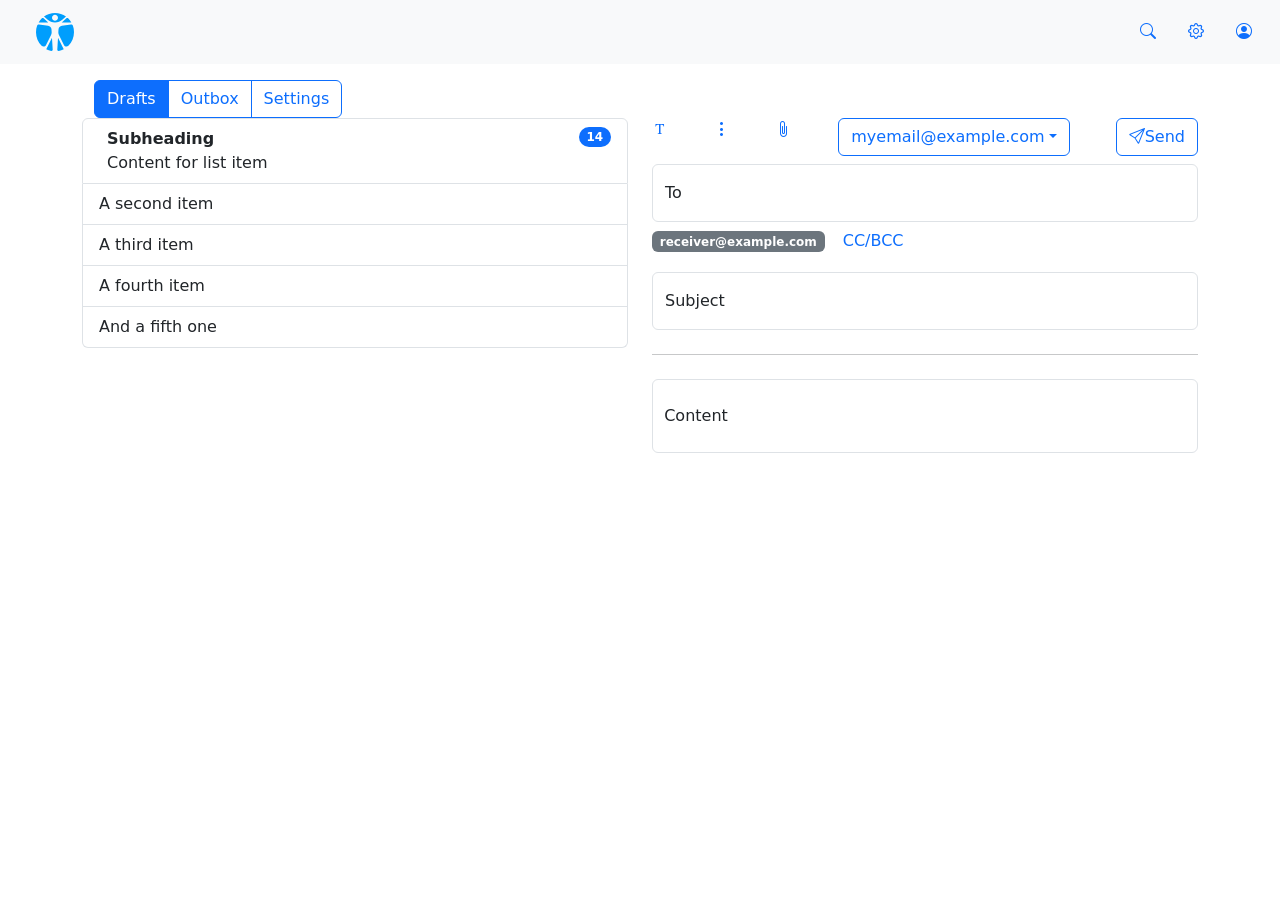
<file: site/templates/app_statistic_sample.html>
<!doctype html>
<html lang="en">
<head>
    <meta charset="utf-8">
    <meta name="viewport" content="width=device-width, initial-scale=1">
    <title>Eve's Login</title>
    <link rel="shortcut icon" type="image/x-icon" href="../static/images/favicon.svg" />
    <link href="https://cdn.jsdelivr.net/npm/bootstrap@5.3.2/dist/css/bootstrap.min.css" rel="stylesheet" integrity="sha384-T3c6CoIi6uLrA9TneNEoa7RxnatzjcDSCmG1MXxSR1GAsXEV/Dwwykc2MPK8M2HN" crossorigin="anonymous">
    <link rel="stylesheet" href="https://cdn.jsdelivr.net/npm/bootstrap-icons@1.11.3/font/bootstrap-icons.min.css">
    <link rel="stylesheet" href="../static/css/app-main.css" />
</head>
<body>
<nav class="navbar fixed-top bg-body-tertiary">
    <div class="container-fluid">
        <a class="navbar-brand ps-4" href="#">
            <img src="../static/images/favicon.svg" alt="Persona Corps" />
        </a>
        <div class="nav justify-content-end">
            <a class="nav-link" href="#"><i class="bi bi-search"></i></a>
            <a class="nav-link" href="#"><i class="bi bi-gear"></i></a>
            <a class="nav-link" href="#"><i class="bi bi-person-circle"></i></a>
        </div>
    </div>
</nav>
<main class="container">
    <nav class="container">
        <div class="btn-group">
            <a href="/drafts" class="btn btn-outline-primary active" aria-current="page">Drafts</a>
            <a href="#" class="btn btn-outline-primary">Outbox</a>
            <a href="#" class="btn btn-outline-primary">Settings</a>
        </div>
    </nav>
    <div class="row">
        <div class="col d-none d-lg-block">
            <ul class="list-group">
                <li class="list-group-item d-flex justify-content-between align-items-start">
                    <div class="ms-2 me-auto">
                        <div class="fw-bold">Subheading</div>
                        Content for list item
                    </div>
                    <span class="badge text-bg-primary rounded-pill">14</span>
                </li>
                <li class="list-group-item">A second item</li>
                <li class="list-group-item">A third item</li>
                <li class="list-group-item">A fourth item</li>
                <li class="list-group-item">And a fifth one</li>
            </ul>
        </div>
        <div class="col">
            <form class="d-grid gap-2">
                <div class="d-flex justify-content-between">
                    <a class="no-underline" href="#"><i class="bi bi-fonts"></i></a>
                    <a class="no-underline" href="#"><i class="bi bi-three-dots-vertical"></i></a>
                    <a class="no-underline" href="#"><i class="bi bi-paperclip"></i></a>
                    <div class="dropdown">
                        <button class="btn btn-outline-primary dropdown-toggle" type="button" data-bs-toggle="dropdown" aria-expanded="false">myemail@example.com</button>
                        <ul class="dropdown-menu">
                            <li><a class="dropdown-item" href="#">another@example.com</a></li>
                        </ul>
                    </div>
                    <button class="btn btn-outline-primary" type="submit"><i class="bi bi-send"></i>Send</button>
                </div>
                <div class="form-floating mb-1">
                    <input type="email" class="form-control" id="toInput" placeholder="name@example.com" />
                    <span class="badge bg-secondary">receiver@example.com</span>
                    <label for="toInput">To</label>
                    <button class="btn btn-link no-underline" type="button" data-bs-toggle="collapse" data-bs-target="#cc&bcc" aria-expanded="false" aria-controls="cc&bcc" >CC/BCC</button>
                </div>
                <div class="collapse" id="cc&bcc">
                    <div class="form-floating mb-1">
                        <input type="email" class="form-control" id="ccInput" placeholder="name@example.com">
                        <label for="toInput">CC</label>
                    </div>
                    <div class="form-floating mb-1">
                        <input type="email" class="form-control" id="bccInput" placeholder="name@example.com">
                        <label for="toInput">BCC</label>
                    </div>
                </div>
                <div class="form-floating">
                    <input type="email" class="form-control" id="subjectInput" placeholder="name@example.com">
                    <label for="subjectInput">Subject</label>
                </div>
                <hr />

                <span id="contentInput" role="textbox" class="form-control textarea" contenteditable="true" aria-multiline="true" aria-required="true"></span>
            </form>
        </div>
</main>

<script src="https://cdn.jsdelivr.net/npm/bootstrap@5.3.2/dist/js/bootstrap.bundle.min.js" integrity="sha384-C6RzsynM9kWDrMNeT87bh95OGNyZPhcTNXj1NW7RuBCsyN/o0jlpcV8Qyq46cDfL" crossorigin="anonymous"></script>
</body>
</html>
</file>
<file: site/static/css/app-main.css>
.navbar-brand img{width: 2.4rem;}
main.container {margin-top:5rem;}
.login-btns a.btn{margin-bottom: 0.6rem;}
.login-btns a.btn span{margin-left:3.2rem; display:inline-block; width: 12rem;}
.login-btns i.bi{margin-right: 0.4rem;}
.riding-on-hr span{display:block; position: absolute; left:50%; margin:-1rem 0 0 -0.2rem; padding: 0.2rem;color:gray; background-color:white; z-index: 1;}
.no-underline{text-decoration: none;}
.textarea{display:block; padding: 1.5rem 0.7rem;}
.textarea[contenteditable]:empty::before {content: "Content"; color: #212529; font-size:1rem;}
</file>
